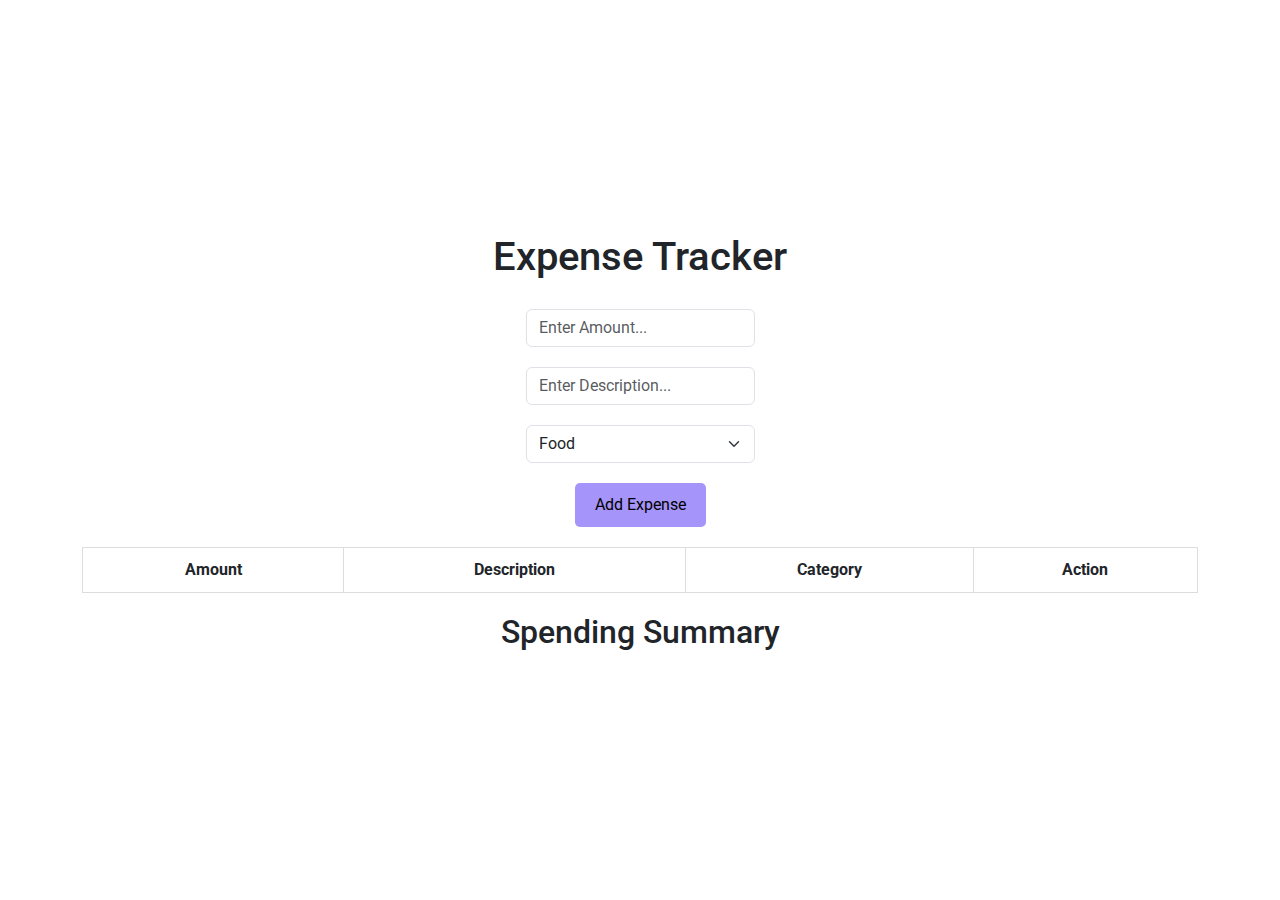
<file: module 1 assessment/Exercise2_ExpenseTracker/index.html>
<!DOCTYPE html>
<html lang="en">
  <head>
    <meta charset="UTF-8" />
    <meta name="viewport" content="width=device-width, initial-scale=1.0" />
    <title>Expense Tracker</title>
    <link rel="preconnect" href="https://fonts.googleapis.com" />
    <link rel="preconnect" href="https://fonts.gstatic.com" crossorigin />
    <link
      href="https://fonts.googleapis.com/css2?family=Poppins&family=Roboto:ital,wght@0,100;0,300;0,400;0,500;0,700;0,900;1,100;1,300;1,400;1,500;1,700;1,900&display=swap"
      rel="stylesheet"
    />
    <link
      href="https://cdn.jsdelivr.net/npm/bootstrap@5.3.3/dist/css/bootstrap.min.css"
      rel="stylesheet"
      integrity="sha384-QWTKZyjpPEjISv5WaRU9OFeRpok6YctnYmDr5pNlyT2bRjXh0JMhjY6hW+ALEwIH"
      crossorigin="anonymous"
    />
    <link rel="stylesheet" href="styles.css" />
  </head>
  <body>
    <div class="container">
      <h1>Expense Tracker</h1>

      <form id="input-form">
        <input
          type="number"
          id="amount"
          placeholder="Enter Amount..."
          class="form-control"
        />
        <input
          type="text"
          id="description"
          placeholder="Enter Description..."
          class="form-control"
        />
        <select id="category" class="form-select">
          <option value="Food">Food</option>
          <option value="Travel">Travel</option>
          <option value="Shopping">Shopping</option>
        </select>

        <button type="submit" class="button">Add Expense</button>
      </form>

      <table id="expense-table">
        <thead>
          <tr>
            <th>Amount</th>
            <th>Description</th>
            <th>Category</th>
            <th>Action</th>
          </tr>
        </thead>
        <tbody></tbody>
      </table>

      <div id="summary">
        <h2>Spending Summary</h2>
        <ul id="categorySummary"></ul>
      </div>
    </div>
    <script src="index.js"></script>
  </body>
</html>
</file>
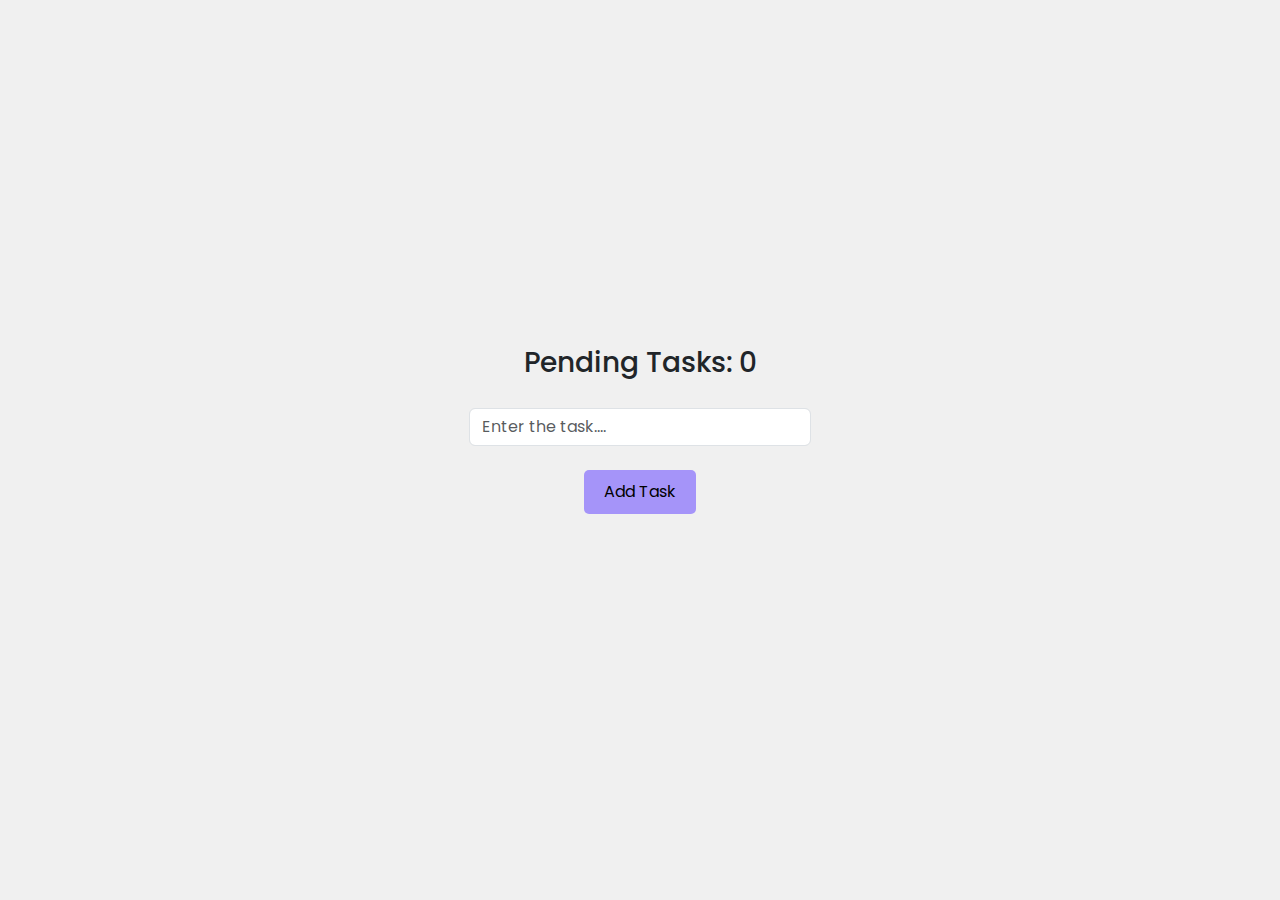
<file: module 1 assessment/Exercise1_ToDo_App/todo-app/index.html>
<!DOCTYPE html>
<html lang="en">
  <head>
    <meta charset="UTF-8" />
    <meta name="viewport" content="width=device-width, initial-scale=1.0" />
    <title>Document</title>
    <link rel="preconnect" href="https://fonts.googleapis.com" />
    <link rel="preconnect" href="https://fonts.gstatic.com" crossorigin />
    <link
      href="https://fonts.googleapis.com/css2?family=Poppins:ital,wght@0,100;0,200;0,300;0,400;0,500;0,600;0,700;0,800;1,100;1,200;1,300;1,400;1,500;1,600;1,700;1,800&display=swap"
      rel="stylesheet"
    />
    <link
      href="https://cdn.jsdelivr.net/npm/bootstrap@5.3.3/dist/css/bootstrap.min.css"
      rel="stylesheet"
      integrity="sha384-QWTKZyjpPEjISv5WaRU9OFeRpok6YctnYmDr5pNlyT2bRjXh0JMhjY6hW+ALEwIH"
      crossorigin="anonymous"
    />
    <link rel="stylesheet" href="./styles.css" />
  </head>
  <body>
    <main class="container">
      <div class="pendingTasks" id="pendingTasks"></div>
      <div class="inputDiv gap-4">
        <input
          type="text"
          placeholder="Enter the task...."
          name="task"
          id="task"
          class="form-control"
        />
        <button onclick="addTask()" class="button" id="addButton">
          Add Task
        </button>
      </div>
      <div class="taskContainer" id="taskContainer"></div>
    </main>
    <script src="./index.js"></script>
  </body>
</html>
</file>
<file: module 1 assessment/Exercise2_ExpenseTracker/styles.css>
html, body{
    margin: 0;
    padding: 0;
    font-family: 'Roboto', sans-serif;
}

.container{
    display: flex;
    justify-content: center;
    align-items: center;
    height: 100vh;
    flex-direction: column;
}

#input-form{
    display: flex;
    justify-content: center;
    align-items: center;
    flex-direction: column;
    gap: 20px;
    margin: 20px 0;
}

.button {
  background-color: #a594f9;
  padding: 10px 20px;
  border-radius: 5px;
  border: #cdc1ff;
}

table {
  width: 100%;
  border-collapse: collapse;
}

table th, table td {
  padding: 10px;
  border: 1px solid #ddd;
  text-align: center;
}

#summary {
  margin-top: 20px;
}

li {
  list-style: none;
  margin: 10px 0;
}
</file>
<file: module 1 assessment/Exercise1_ToDo_App/todo-app/styles.css>
body,
html {
  margin: 0;
  padding: 0;
  font-family: "Poppins", sans-serif;
  background-color: #f0f0f0;
}

.container {
  display: flex;
  justify-content: center;
  align-items: center;
  flex-direction: column;
  height: 100vh;
}

.inputDiv {
  display: flex;
  justify-content: center;
  align-items: center;
  flex-direction: column;
  margin-top: 20px;
  row-gap: 10px;
}

.strike {
  text-decoration: line-through;
  color: gray;
}

.button {
  background-color: #a594f9;
  padding: 10px 20px;
  border-radius: 5px;
  border: #cdc1ff;
}

.taskContainer {
  display: flex;
  flex-direction: column;
  margin: 20px;
  row-gap: 10px;
  width: 100%;
}




.taskDiv {
  display: flex;
  justify-content: space-between;
  background-color: #fff;
  align-items: center;
  width: 100%;
  border-radius: 5px;
  padding: 10px 20px;
}

.editButton{
  background-color: #f9d74c;
  padding: 5px 10px;
  border-radius: 5px;
  border: #f9d74c;
}

.deleteButton{
  background-color: #f9a2a2;
  padding: 5px 10px;
  border-radius: 5px;
  border: #f9a2a2;
}

.buttonDiv{
  display: flex;
  gap: 10px;
}
</file>
